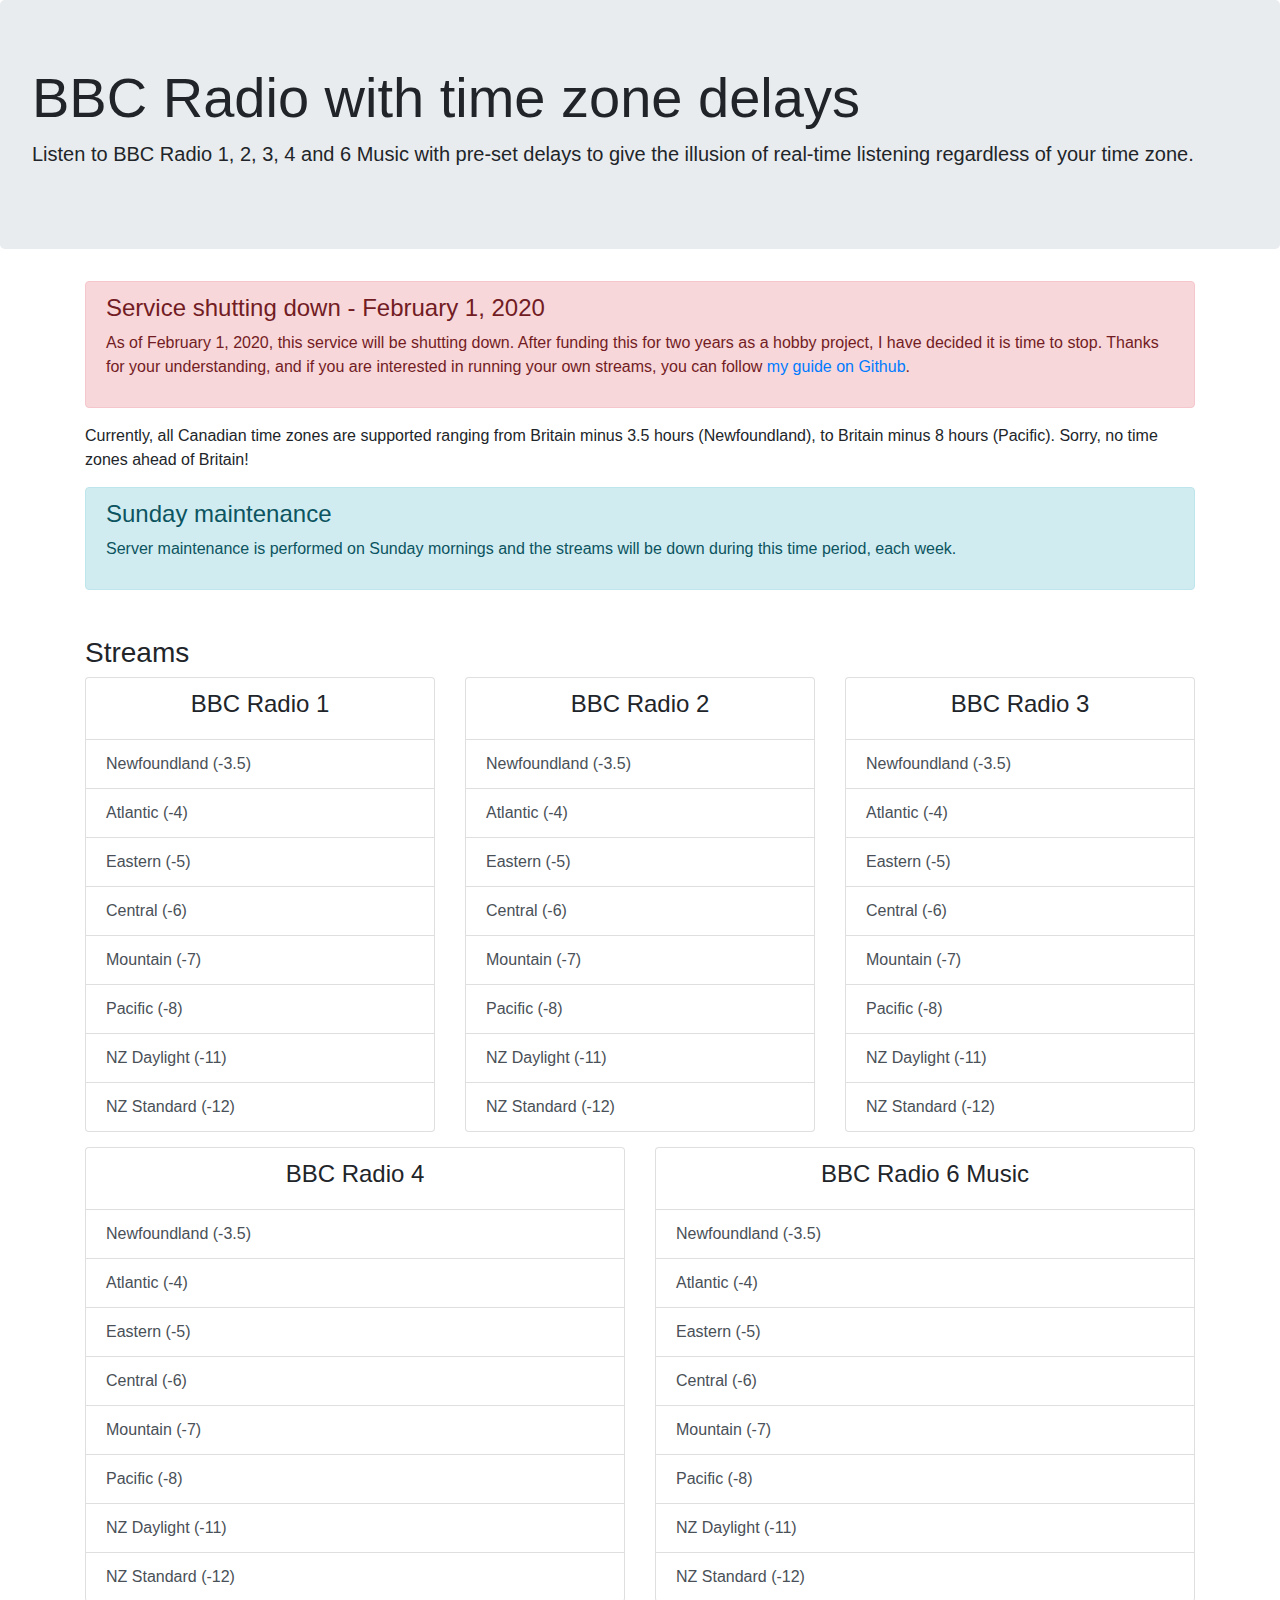
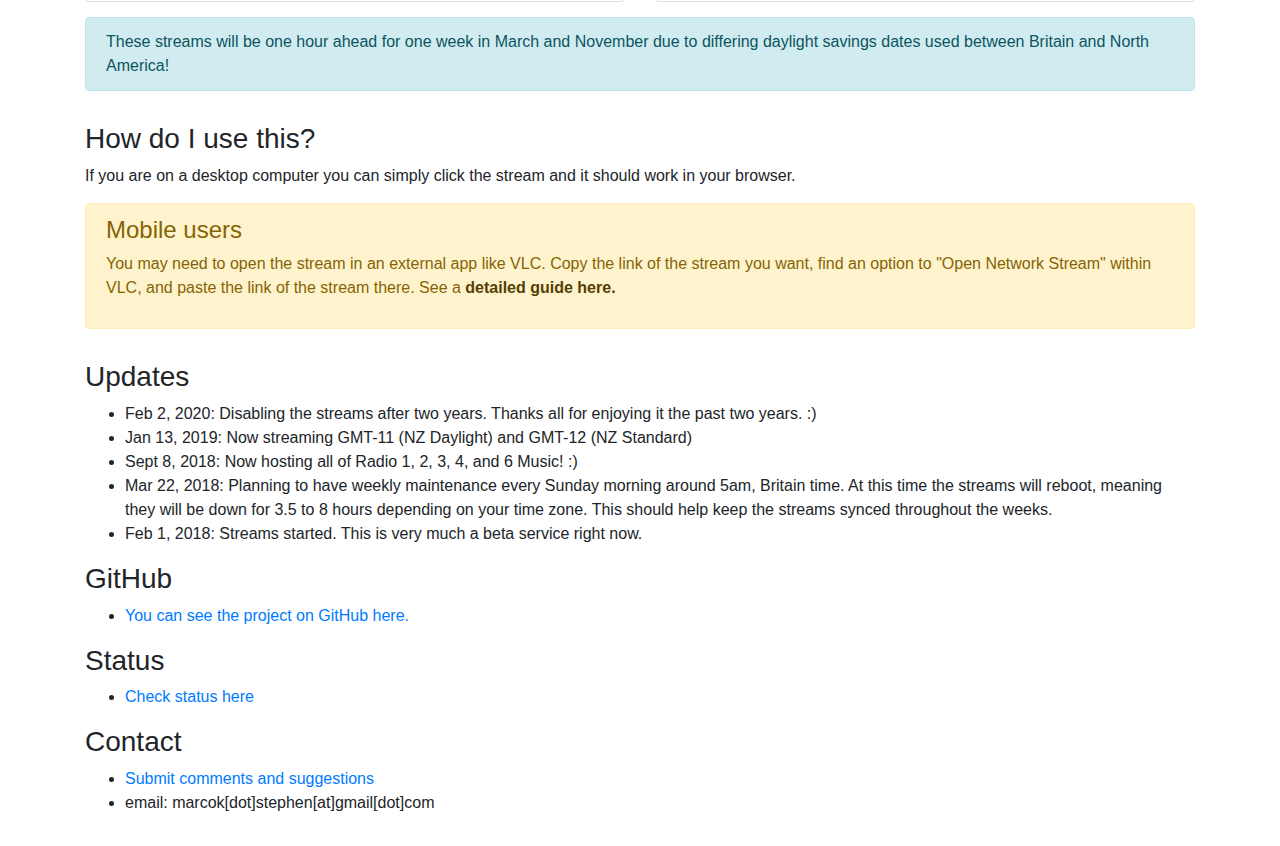
<file: index.html>
<!doctype html>
<html lang="en">
  <head>
    <!-- Global site tag (gtag.js) - Google Analytics -->
    <script async src="https://www.googletagmanager.com/gtag/js?id=UA-113816092-1"></script>
    <script>
      window.dataLayer = window.dataLayer || [];
      function gtag(){dataLayer.push(arguments);}
      gtag('js', new Date());

      gtag('config', 'UA-113816092-1');
    </script>

    <!-- Required meta tags -->
    <meta charset="utf-8">
    <meta name="viewport" content="width=device-width, initial-scale=1, shrink-to-fit=no">

    <!-- Bootstrap CSS -->
    <link rel="stylesheet" href="https://maxcdn.bootstrapcdn.com/bootstrap/4.0.0/css/bootstrap.min.css" integrity="sha384-Gn5384xqQ1aoWXA+058RXPxPg6fy4IWvTNh0E263XmFcJlSAwiGgFAW/dAiS6JXm" crossorigin="anonymous">
    <link rel="stylesheet" href="mystyle.css">

    <meta name="description" content="Listen to BBC Radio 2, Radio 4, and Radio 1 with hour delays to allow real-time listening in different time zones" />

    <title>BBC Radio - Time Zone Delays</title>
  </head>

  <body>

    <div class="jumbotron">
      <h1 class="display-4">BBC Radio with time zone delays</h1>
      <p class="lead">Listen to BBC Radio 1, 2, 3, 4 and 6 Music with pre-set delays to give the illusion of real-time listening regardless of your time zone.</p>
    </div>
    
    <div class="container">
      <div class="alert alert-danger" role="alert">
        <h4 class="alert-heading">Service shutting down - February 1, 2020</h4>
        <p>As of February 1, 2020, this service will be shutting down. After funding this for two years as a hobby project, I have decided it is time to stop. Thanks for your understanding, and if you are interested in running your own streams, you can follow <a href="https://github.com/marcokstephen/BBCRadioDelay">my guide on Github</a>.</p>
      </div>
    </div>
    
    <div class="container">
      Currently, all Canadian time zones are supported ranging from Britain minus 3.5 hours (Newfoundland), to Britain minus 8 hours (Pacific). Sorry, no time zones ahead of Britain!
    </div>
    
    <div class="spacer"></div>

    <div class="container">
      <div class="alert alert-info" role="alert">
        <h4 class="alert-heading">Sunday maintenance</h4>
        <p>Server maintenance is performed on Sunday mornings and the streams will be down during this time period, each week.</p>
      </div>
    </div>

    <div class="spacer"></div>
    <div class="spacer"></div>

    <div class="container">
      <h3>Streams</h3>
      <div class="row">
        <div class="col-sm">
          <ul class="list-group">
            <li class="list-group-item text-center"><h4>BBC Radio 1</h4></li>
            <a href="http://player.radioforexpats.co.uk/radio1/3-5" class="list-group-item list-group-item-action">Newfoundland (-3.5)</a>
            <a href="http://player.radioforexpats.co.uk/radio1/4" class="list-group-item list-group-item-action">Atlantic (-4)</a>
            <a href="http://player.radioforexpats.co.uk/radio1/5" class="list-group-item list-group-item-action">Eastern (-5)</a>
            <a href="http://player.radioforexpats.co.uk/radio1/6" class="list-group-item list-group-item-action">Central (-6)</a>
            <a href="http://player.radioforexpats.co.uk/radio1/7" class="list-group-item list-group-item-action">Mountain (-7)</a>
            <a href="http://player.radioforexpats.co.uk/radio1/8" class="list-group-item list-group-item-action">Pacific (-8)</a>
            <a href="http://player.radioforexpats.co.uk/radio1/11" class="list-group-item list-group-item-action">NZ Daylight (-11)</a>
            <a href="http://player.radioforexpats.co.uk/radio1/12" class="list-group-item list-group-item-action">NZ Standard (-12)</a>
          </ul>
        </div>
        <div class="col-sm">
          <ul class="list-group">
            <li class="list-group-item text-center"><h4>BBC Radio 2</h4></li>
            <a href="http://player.radioforexpats.co.uk/radio2/3-5" class="list-group-item list-group-item-action">Newfoundland (-3.5)</a>
            <a href="http://player.radioforexpats.co.uk/radio2/4" class="list-group-item list-group-item-action">Atlantic (-4)</a>
            <a href="http://player.radioforexpats.co.uk/radio2/5" class="list-group-item list-group-item-action">Eastern (-5)</a>
            <a href="http://player.radioforexpats.co.uk/radio2/6" class="list-group-item list-group-item-action">Central (-6)</a>
            <a href="http://player.radioforexpats.co.uk/radio2/7" class="list-group-item list-group-item-action">Mountain (-7)</a>
            <a href="http://player.radioforexpats.co.uk/radio2/8" class="list-group-item list-group-item-action">Pacific (-8)</a>
            <a href="http://player.radioforexpats.co.uk/radio2/11" class="list-group-item list-group-item-action">NZ Daylight (-11)</a>
            <a href="http://player.radioforexpats.co.uk/radio2/12" class="list-group-item list-group-item-action">NZ Standard (-12)</a>
          </ul>
        </div>
        <div class="col-sm">
          <ul class="list-group">
            <li class="list-group-item text-center"><h4>BBC Radio 3</h4></li>
            <a href="http://player.radioforexpats.co.uk/radio3/3-5" class="list-group-item list-group-item-action">Newfoundland (-3.5)</a>
            <a href="http://player.radioforexpats.co.uk/radio3/4" class="list-group-item list-group-item-action">Atlantic (-4)</a>
            <a href="http://player.radioforexpats.co.uk/radio3/5" class="list-group-item list-group-item-action">Eastern (-5)</a>
            <a href="http://player.radioforexpats.co.uk/radio3/6" class="list-group-item list-group-item-action">Central (-6)</a>
            <a href="http://player.radioforexpats.co.uk/radio3/7" class="list-group-item list-group-item-action">Mountain (-7)</a>
            <a href="http://player.radioforexpats.co.uk/radio3/8" class="list-group-item list-group-item-action">Pacific (-8)</a>
            <a href="http://player.radioforexpats.co.uk/radio3/11" class="list-group-item list-group-item-action">NZ Daylight (-11)</a>
            <a href="http://player.radioforexpats.co.uk/radio3/12" class="list-group-item list-group-item-action">NZ Standard (-12)</a>
          </ul>
        </div>
      </div>
      <div class="spacer"></div>
      <div class="row">
        <div class="col-sm">
          <ul class="list-group">
            <li class="list-group-item text-center"><h4>BBC Radio 4</h4></li>
            <a href="http://player.radioforexpats.co.uk/radio4fm/3-5" class="list-group-item list-group-item-action">Newfoundland (-3.5)</a>
            <a href="http://player.radioforexpats.co.uk/radio4fm/4" class="list-group-item list-group-item-action">Atlantic (-4)</a>
            <a href="http://player.radioforexpats.co.uk/radio4fm/5" class="list-group-item list-group-item-action">Eastern (-5)</a>
            <a href="http://player.radioforexpats.co.uk/radio4fm/6" class="list-group-item list-group-item-action">Central (-6)</a>
            <a href="http://player.radioforexpats.co.uk/radio4fm/7" class="list-group-item list-group-item-action">Mountain (-7)</a>
            <a href="http://player.radioforexpats.co.uk/radio4fm/8" class="list-group-item list-group-item-action">Pacific (-8)</a>
            <a href="http://player.radioforexpats.co.uk/radio4fm/11" class="list-group-item list-group-item-action">NZ Daylight (-11)</a>
            <a href="http://player.radioforexpats.co.uk/radio4fm/12" class="list-group-item list-group-item-action">NZ Standard (-12)</a>
          </ul>
        </div>
        <div class="col-sm">
          <ul class="list-group">
            <li class="list-group-item text-center"><h4>BBC Radio 6 Music</h4></li>
            <a href="http://player.radioforexpats.co.uk/6music/3-5" class="list-group-item list-group-item-action">Newfoundland (-3.5)</a>
            <a href="http://player.radioforexpats.co.uk/6music/4" class="list-group-item list-group-item-action">Atlantic (-4)</a>
            <a href="http://player.radioforexpats.co.uk/6music/5" class="list-group-item list-group-item-action">Eastern (-5)</a>
            <a href="http://player.radioforexpats.co.uk/6music/6" class="list-group-item list-group-item-action">Central (-6)</a>
            <a href="http://player.radioforexpats.co.uk/6music/7" class="list-group-item list-group-item-action">Mountain (-7)</a>
            <a href="http://player.radioforexpats.co.uk/6music/8" class="list-group-item list-group-item-action">Pacific (-8)</a>
            <a href="http://player.radioforexpats.co.uk/6music/11" class="list-group-item list-group-item-action">NZ Daylight (-11)</a>
            <a href="http://player.radioforexpats.co.uk/6music/12" class="list-group-item list-group-item-action">NZ Standard (-12)</a>
          </ul>
        </div>
      </div>
    </div>

    <div class="spacer"></div>

    <div class="container">
      <div class="alert alert-info" role="alert">
        These streams will be one hour ahead for one week in March and November due to differing daylight savings dates used between Britain and North America!
      </div>
    </div>

    <div class="spacer"></div>

    <div class="container">
      <h3>How do I use this?</h3>
      If you are on a desktop computer you can simply click the stream and it should work in your browser.
      <div class="spacer"></div>
      <div class="alert alert-warning" role="alert">
        <h4 class="alert-heading">Mobile users</h4>
        <p>You may need to open the stream in an external app like VLC. Copy the link of the stream you want, find an option to "Open Network Stream" within VLC, and paste the link of the stream there. See a <a href="mobileguide.html" target=_blank class="alert-link">detailed guide here.</a></p>
      </div>
    </div>

    <div class="spacer"></div>

    <div class="container">
      <h3>Updates</h3>
      <ul>
        <li>Feb 2, 2020: Disabling the streams after two years. Thanks all for enjoying it the past two years. :)</li>
        <li>Jan 13, 2019: Now streaming GMT-11 (NZ Daylight) and GMT-12 (NZ Standard)</li>
        <li>Sept 8, 2018: Now hosting all of Radio 1, 2, 3, 4, and 6 Music! :)</li>
        <li>Mar 22, 2018: Planning to have weekly maintenance every Sunday morning around 5am, Britain time. At this time the streams will reboot, meaning they will be down for 3.5 to 8 hours depending on your time zone. This should help keep the streams synced throughout the weeks.</li>
        <li>Feb 1, 2018: Streams started. This is very much a beta service right now.</li>
      </ul>
    </div>
    
    <div class="container">
      <h3>GitHub</h3>
      <ul>
        <li><a href="https://github.com/marcokstephen/BBCRadioDelay">You can see the project on GitHub here.</a></li>
      </ul>
    </div>

    <div class="container">
      <h3>Status</h3>
      <ul>
        <li><a href="http://player.radioforexpats.co.uk/status.xsl">Check status here</a></li>
      </ul>
    </div>

    <div class="container">
      <h3>Contact</h3>
      <ul>
        <li><a href="http://marcokstephen.github.io/comment.html">Submit comments and suggestions</a></li>
        <li>email: marcok[dot]stephen[at]gmail[dot]com</li>
      </ul>
    </div>

    <div class="spacer"></div>

    <!-- Optional JavaScript -->
    <!-- jQuery first, then Popper.js, then Bootstrap JS -->
    <!-- <script src="https://code.jquery.com/jquery-3.2.1.slim.min.js" integrity="sha384-KJ3o2DKtIkvYIK3UENzmM7KCkRr/rE9/Qpg6aAZGJwFDMVNA/GpGFF93hXpG5KkN" crossorigin="anonymous"></script>
    <script src="https://cdnjs.cloudflare.com/ajax/libs/popper.js/1.12.9/umd/popper.min.js" integrity="sha384-ApNbgh9B+Y1QKtv3Rn7W3mgPxhU9K/ScQsAP7hUibX39j7fakFPskvXusvfa0b4Q" crossorigin="anonymous"></script>
    <script src="https://maxcdn.bootstrapcdn.com/bootstrap/4.0.0/js/bootstrap.min.js" integrity="sha384-JZR6Spejh4U02d8jOt6vLEHfe/JQGiRRSQQxSfFWpi1MquVdAyjUar5+76PVCmYl" crossorigin="anonymous"></script> -->

  </body>
</html>
</file>
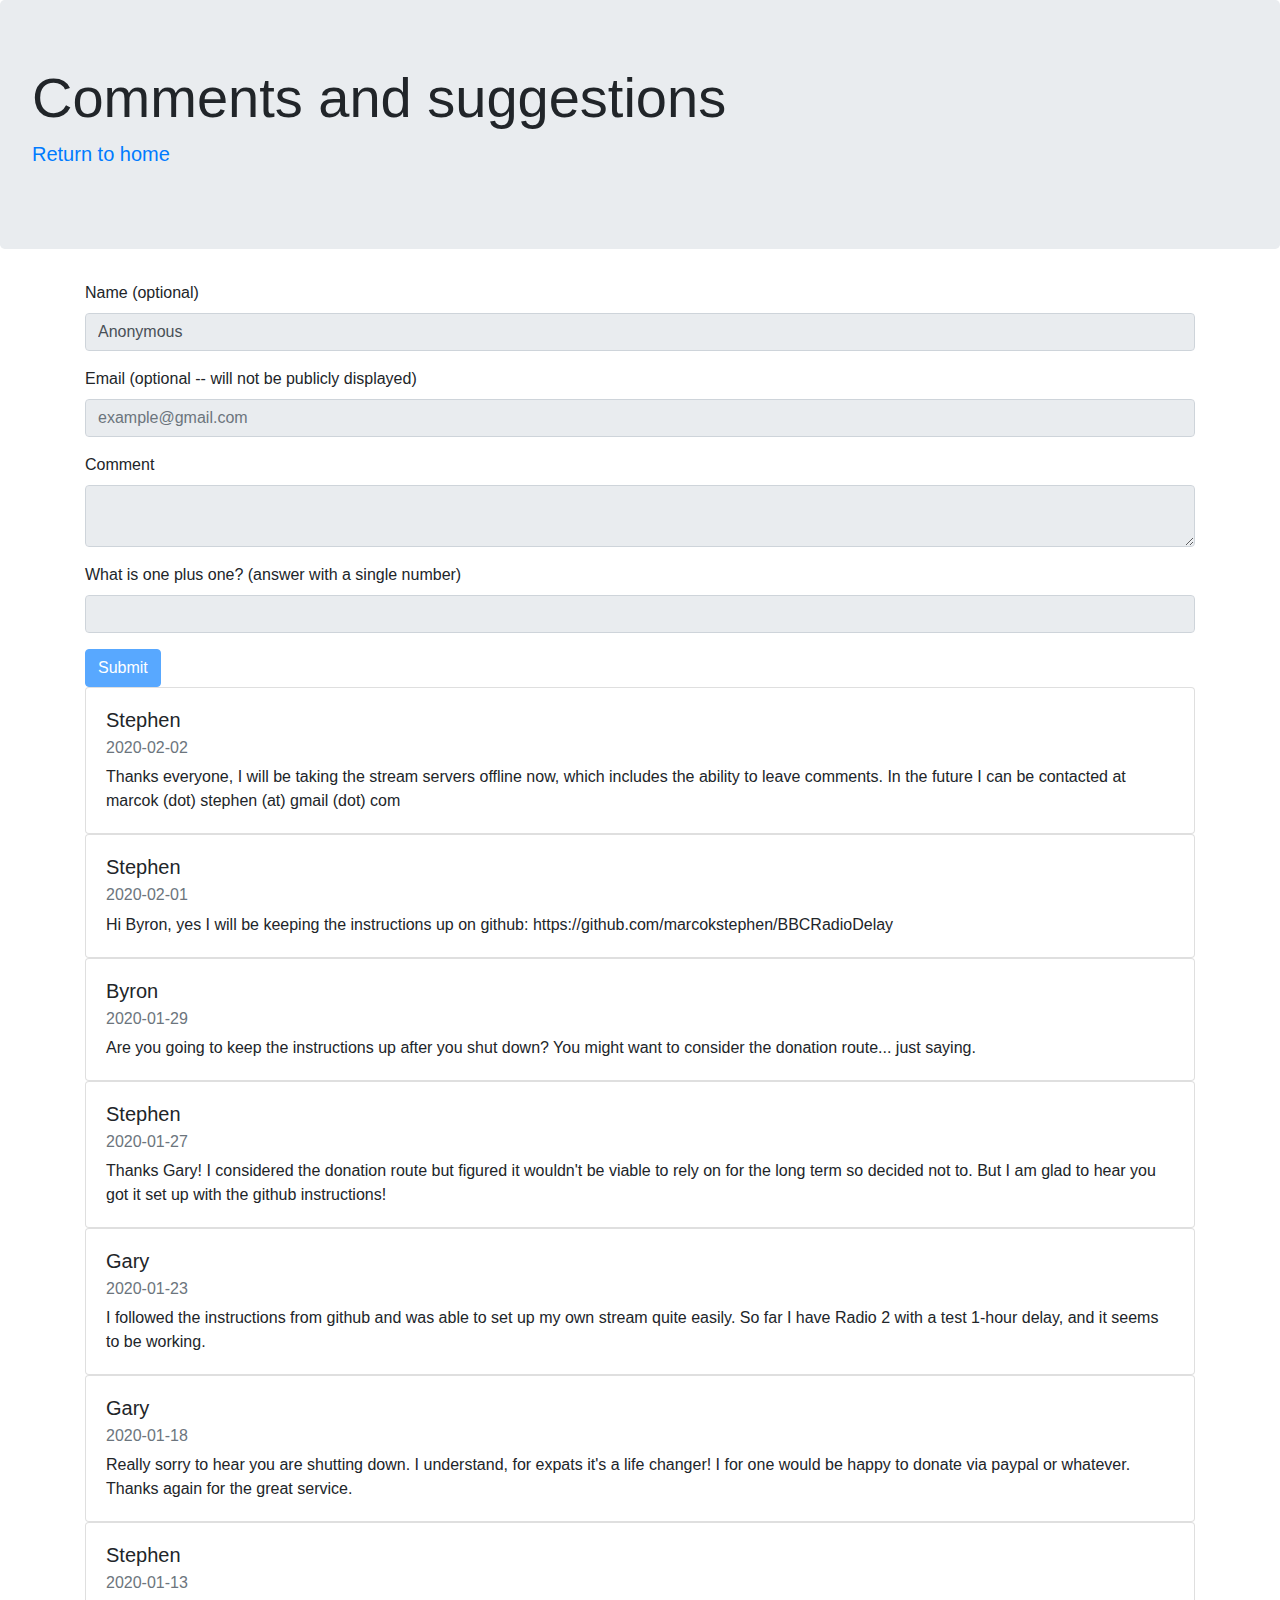
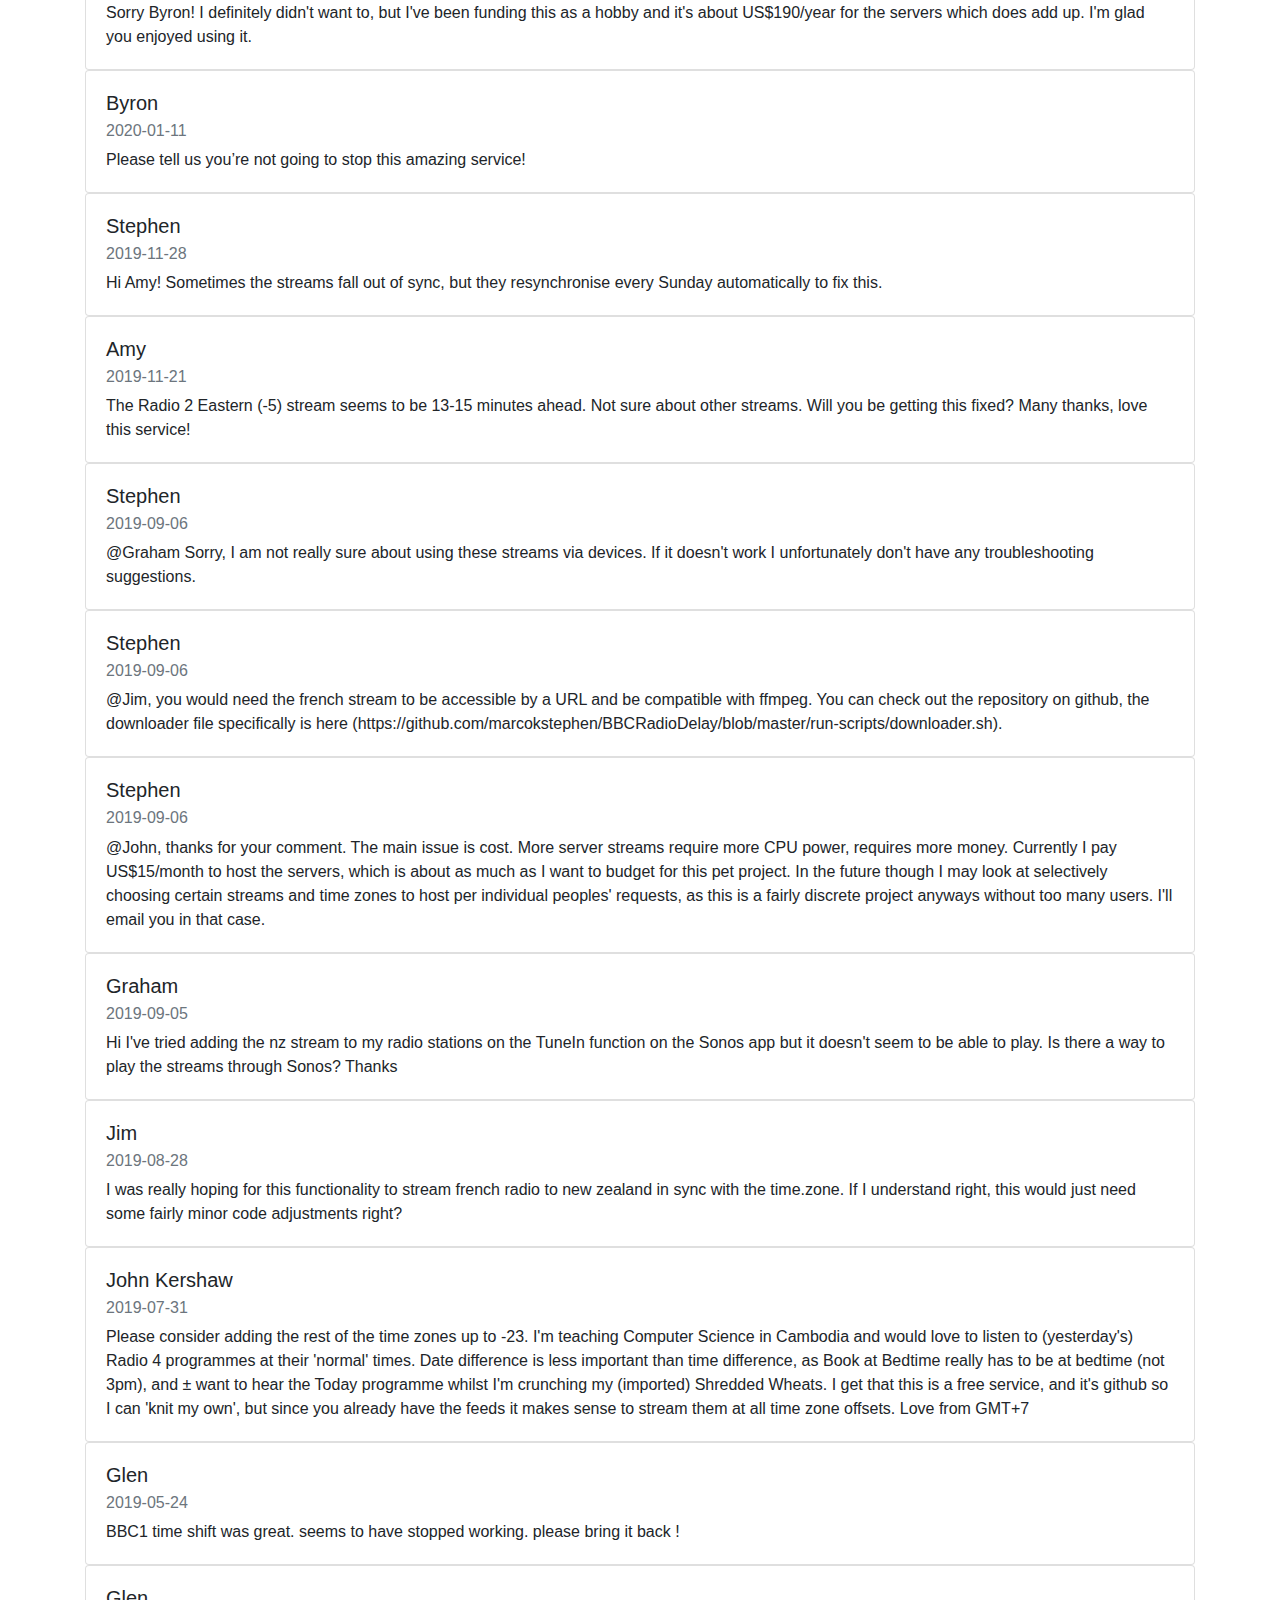
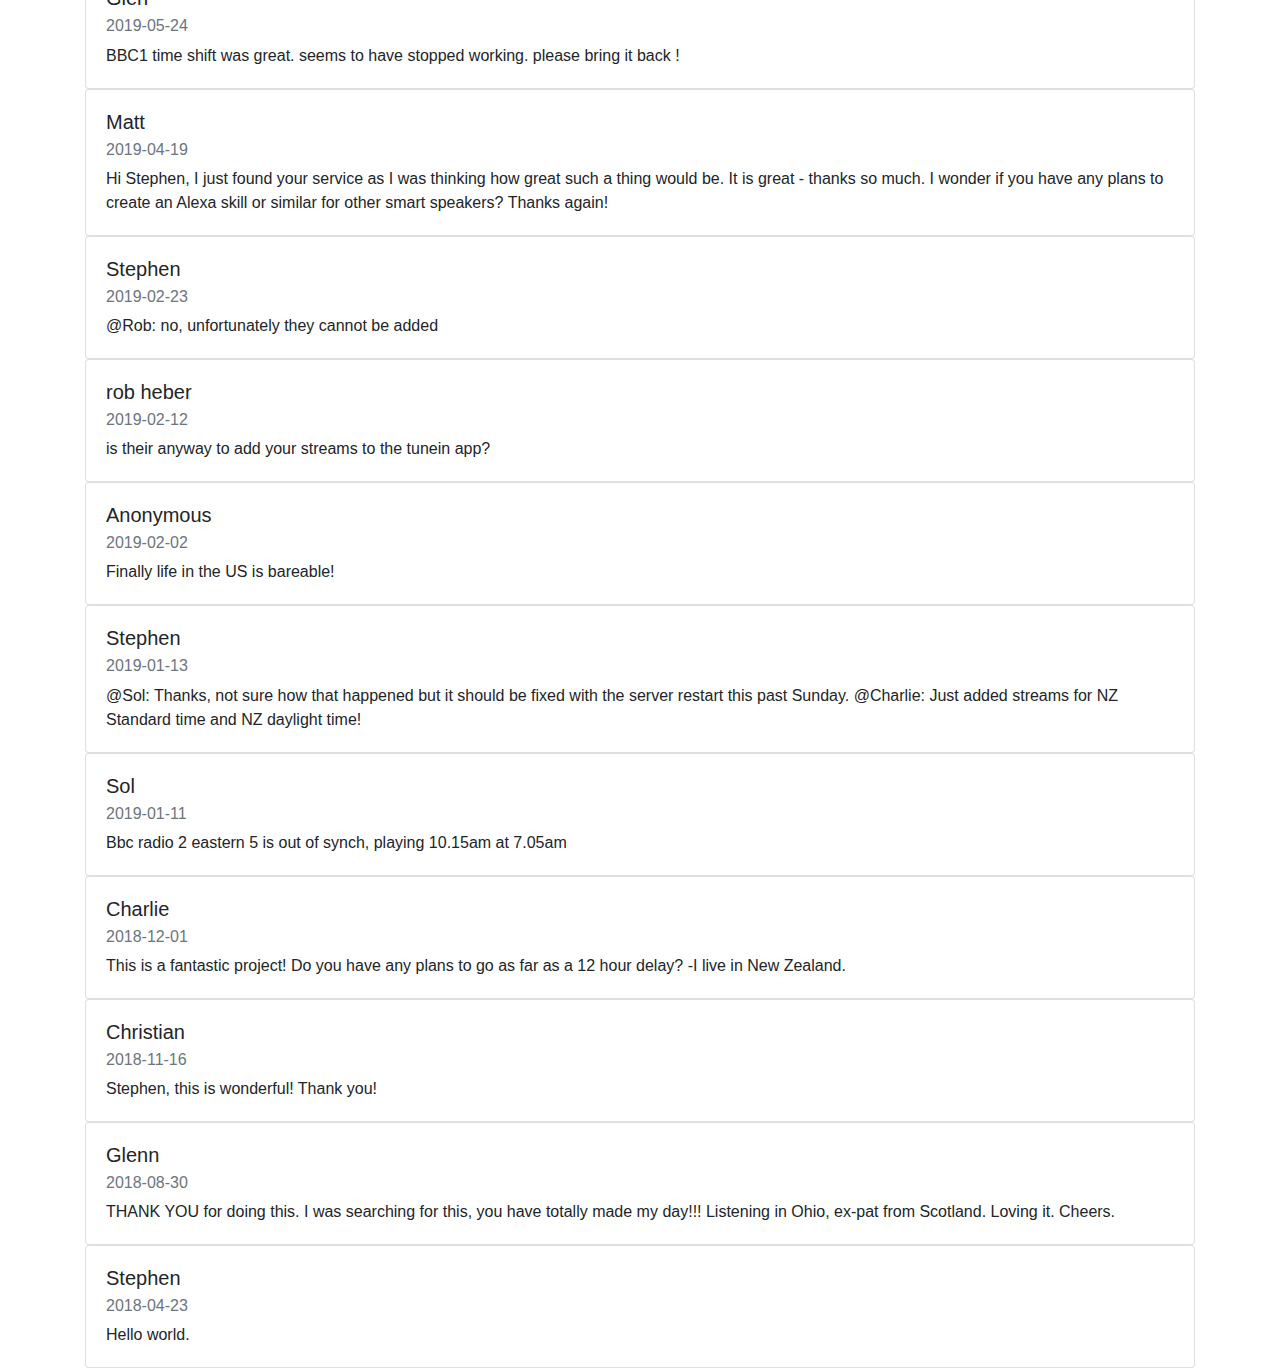
<file: comment.html>
<!doctype html>
<html lang="en">
  <head>
    <!-- Global site tag (gtag.js) - Google Analytics -->
    <script async src="https://www.googletagmanager.com/gtag/js?id=UA-113816092-1"></script>
    <script>
      window.dataLayer = window.dataLayer || [];
      function gtag(){dataLayer.push(arguments);}
      gtag('js', new Date());

      gtag('config', 'UA-113816092-1');
    </script>

    <!-- Required meta tags -->
    <meta charset="utf-8">
    <meta name="viewport" content="width=device-width, initial-scale=1, shrink-to-fit=no">

    <!-- Bootstrap CSS -->
    <link rel="stylesheet" href="https://maxcdn.bootstrapcdn.com/bootstrap/4.0.0/css/bootstrap.min.css" integrity="sha384-Gn5384xqQ1aoWXA+058RXPxPg6fy4IWvTNh0E263XmFcJlSAwiGgFAW/dAiS6JXm" crossorigin="anonymous">
    <link rel="stylesheet" href="http://radioforexpats.co.uk/mystyle.css">

    <title>BBC Radio - Time Zone Delays - Comments</title>
  </head>

  <body>

    <div class="jumbotron">
      <h1 class="display-4">Comments and suggestions</h1>
      <p class="lead"><a href="http://radioforexpats.co.uk">Return to home</a></p>
    </div>

    <div class="container">

    <form action="#" method="post">
      <div class="form-group">
        <label for="input1">Name (optional)</label>
        <input type="text" name="firstname" class="form-control" id="input1" value="Anonymous" disabled="true">
      </div>
      <div class="form-group">
        <label for="input4">Email (optional -- will not be publicly displayed)</label>
        <input type="text" name="email" class="form-control" id="input4" placeholder="example@gmail.com" disabled="true">
      </div>
      <div class="form-group">
        <label for="input2">Comment</label>
        <textarea class="form-control" id="input2" rows="2" name="comment" disabled="true"></textarea>
      </div>
      <div class="form-group">
        <label for="input3">What is one plus one? (answer with a single number)</label>
        <input type="text" name="stq" class="form-control" id="input3" disabled="true">
      </div>
      <button type="submit" class="btn btn-primary" disabled="true">Submit</button>
    </form>
    </div>

    <div class="spacer"></div>

<div class="container"><div class="card"><div class="card-body"><h5 class="card-title">Stephen</h5><h6 class="card-subtitle mb-2 text-muted">2020-02-02</h5><p class="card-text">Thanks everyone, I will be taking the stream servers offline now, which includes the ability to leave comments. In the future I can be contacted at marcok (dot) stephen (at) gmail (dot) com</p></div></div></div><div class="spacer"></div><div class="container"><div class="card"><div class="card-body"><h5 class="card-title">Stephen</h5><h6 class="card-subtitle mb-2 text-muted">2020-02-01</h5><p class="card-text">Hi Byron, yes I will be keeping the instructions up on github: https://github.com/marcokstephen/BBCRadioDelay</p></div></div></div><div class="spacer"></div><div class="container"><div class="card"><div class="card-body"><h5 class="card-title">Byron</h5><h6 class="card-subtitle mb-2 text-muted">2020-01-29</h5><p class="card-text">Are you going to keep the instructions up after you shut down?  You might want to consider the donation route... just saying.</p></div></div></div><div class="spacer"></div><div class="container"><div class="card"><div class="card-body"><h5 class="card-title">Stephen</h5><h6 class="card-subtitle mb-2 text-muted">2020-01-27</h5><p class="card-text">Thanks Gary! I considered the donation route but figured it wouldn't be viable to rely on for the long term so decided not to. But I am glad to hear you got it set up with the github instructions!</p></div></div></div><div class="spacer"></div><div class="container"><div class="card"><div class="card-body"><h5 class="card-title">Gary</h5><h6 class="card-subtitle mb-2 text-muted">2020-01-23</h5><p class="card-text">I followed the instructions from github and was able to set up my own stream quite easily.  So far I have Radio 2 with a test 1-hour delay, and it seems to be working.</p></div></div></div><div class="spacer"></div><div class="container"><div class="card"><div class="card-body"><h5 class="card-title">Gary</h5><h6 class="card-subtitle mb-2 text-muted">2020-01-18</h5><p class="card-text">Really sorry to hear you are shutting down.  I understand, for expats it's a life changer!  I for one would be happy to donate via paypal or whatever.  Thanks again for the great service.</p></div></div></div><div class="spacer"></div><div class="container"><div class="card"><div class="card-body"><h5 class="card-title">Stephen</h5><h6 class="card-subtitle mb-2 text-muted">2020-01-13</h5><p class="card-text">Sorry Byron! I definitely didn't want to, but I've been funding this as a hobby and it's about US$190/year for the servers which does add up. I'm glad you enjoyed using it.</p></div></div></div><div class="spacer"></div><div class="container"><div class="card"><div class="card-body"><h5 class="card-title">Byron</h5><h6 class="card-subtitle mb-2 text-muted">2020-01-11</h5><p class="card-text">Please tell us you’re not going to stop this amazing service!</p></div></div></div><div class="spacer"></div><div class="container"><div class="card"><div class="card-body"><h5 class="card-title">Stephen</h5><h6 class="card-subtitle mb-2 text-muted">2019-11-28</h5><p class="card-text">Hi Amy! Sometimes the streams fall out of sync, but they resynchronise every Sunday automatically to fix this.</p></div></div></div><div class="spacer"></div><div class="container"><div class="card"><div class="card-body"><h5 class="card-title">Amy</h5><h6 class="card-subtitle mb-2 text-muted">2019-11-21</h5><p class="card-text">The Radio 2 Eastern (-5) stream seems to be 13-15 minutes ahead. Not sure about other streams. Will you be getting this fixed? Many thanks, love this service!</p></div></div></div><div class="spacer"></div><div class="container"><div class="card"><div class="card-body"><h5 class="card-title">Stephen</h5><h6 class="card-subtitle mb-2 text-muted">2019-09-06</h5><p class="card-text">@Graham Sorry, I am not really sure about using these streams via devices. If it doesn't work I unfortunately don't have any troubleshooting suggestions.</p></div></div></div><div class="spacer"></div><div class="container"><div class="card"><div class="card-body"><h5 class="card-title">Stephen</h5><h6 class="card-subtitle mb-2 text-muted">2019-09-06</h5><p class="card-text">@Jim, you would need the french stream to be accessible by a URL and be compatible with ffmpeg. You can check out the repository on github, the downloader file specifically is here (https://github.com/marcokstephen/BBCRadioDelay/blob/master/run-scripts/downloader.sh).</p></div></div></div><div class="spacer"></div><div class="container"><div class="card"><div class="card-body"><h5 class="card-title">Stephen</h5><h6 class="card-subtitle mb-2 text-muted">2019-09-06</h5><p class="card-text">@John, thanks for your comment. The main issue is cost. More server streams require more CPU power, requires more money. Currently I pay US$15/month to host the servers, which is about as much as I want to budget for this pet project. In the future though I may look at selectively choosing certain streams and time zones to host per individual peoples' requests, as this is a fairly discrete project anyways without too many users. I'll email you in that case.</p></div></div></div><div class="spacer"></div><div class="container"><div class="card"><div class="card-body"><h5 class="card-title">Graham</h5><h6 class="card-subtitle mb-2 text-muted">2019-09-05</h5><p class="card-text">Hi
I've tried adding the nz stream to my radio stations on the TuneIn function on the Sonos app but it doesn't seem to be able to play. Is there a way to play the streams through Sonos?

Thanks</p></div></div></div><div class="spacer"></div><div class="container"><div class="card"><div class="card-body"><h5 class="card-title">Jim</h5><h6 class="card-subtitle mb-2 text-muted">2019-08-28</h5><p class="card-text">I was really hoping for this functionality to stream french radio to new zealand in sync with the time.zone. 
If I understand right, this would just need some fairly minor code adjustments right?</p></div></div></div><div class="spacer"></div><div class="container"><div class="card"><div class="card-body"><h5 class="card-title">John Kershaw</h5><h6 class="card-subtitle mb-2 text-muted">2019-07-31</h5><p class="card-text">Please consider adding the rest of the time zones up to -23. I'm teaching Computer Science in Cambodia and would love to listen to (yesterday's) Radio 4 programmes at their 'normal' times. Date difference is less important than time difference, as Book at Bedtime really has to be at bedtime (not 3pm), and ± want to hear the Today programme whilst I'm crunching my (imported) Shredded Wheats. I get that this is a free service, and it's github so I can 'knit my own', but since you already have the feeds it makes sense to stream them at all time zone offsets. 

Love from GMT+7</p></div></div></div><div class="spacer"></div><div class="container"><div class="card"><div class="card-body"><h5 class="card-title">Glen</h5><h6 class="card-subtitle mb-2 text-muted">2019-05-24</h5><p class="card-text">BBC1 time shift was great.  seems to have stopped working.
please bring it back !</p></div></div></div><div class="spacer"></div><div class="container"><div class="card"><div class="card-body"><h5 class="card-title">Glen</h5><h6 class="card-subtitle mb-2 text-muted">2019-05-24</h5><p class="card-text">BBC1 time shift was great.  seems to have stopped working.
please bring it back !</p></div></div></div><div class="spacer"></div><div class="container"><div class="card"><div class="card-body"><h5 class="card-title">Matt</h5><h6 class="card-subtitle mb-2 text-muted">2019-04-19</h5><p class="card-text">Hi Stephen, I just found your service as I was thinking how great such a thing would be. It is great - thanks so much. I wonder if you have any plans to create an Alexa skill or similar for other smart speakers? Thanks again! </p></div></div></div><div class="spacer"></div><div class="container"><div class="card"><div class="card-body"><h5 class="card-title">Stephen</h5><h6 class="card-subtitle mb-2 text-muted">2019-02-23</h5><p class="card-text">@Rob: no, unfortunately they cannot be added</p></div></div></div><div class="spacer"></div><div class="container"><div class="card"><div class="card-body"><h5 class="card-title">rob heber</h5><h6 class="card-subtitle mb-2 text-muted">2019-02-12</h5><p class="card-text">is their anyway to add your streams to the tunein app?</p></div></div></div><div class="spacer"></div><div class="container"><div class="card"><div class="card-body"><h5 class="card-title">Anonymous</h5><h6 class="card-subtitle mb-2 text-muted">2019-02-02</h5><p class="card-text">Finally life in the US is bareable!</p></div></div></div><div class="spacer"></div><div class="container"><div class="card"><div class="card-body"><h5 class="card-title">Stephen</h5><h6 class="card-subtitle mb-2 text-muted">2019-01-13</h5><p class="card-text">@Sol: Thanks, not sure how that happened but it should be fixed with the server restart this past Sunday. @Charlie: Just added streams for NZ Standard time and NZ daylight time!</p></div></div></div><div class="spacer"></div><div class="container"><div class="card"><div class="card-body"><h5 class="card-title">Sol</h5><h6 class="card-subtitle mb-2 text-muted">2019-01-11</h5><p class="card-text">Bbc radio 2 eastern 5 is out of synch, playing 10.15am at 7.05am</p></div></div></div><div class="spacer"></div><div class="container"><div class="card"><div class="card-body"><h5 class="card-title">Charlie</h5><h6 class="card-subtitle mb-2 text-muted">2018-12-01</h5><p class="card-text">This is a fantastic project! Do you have any plans to go as far as a 12 hour delay? -I live in New Zealand. </p></div></div></div><div class="spacer"></div><div class="container"><div class="card"><div class="card-body"><h5 class="card-title">Christian</h5><h6 class="card-subtitle mb-2 text-muted">2018-11-16</h5><p class="card-text">Stephen, this is wonderful! Thank you!</p></div></div></div><div class="spacer"></div><div class="container"><div class="card"><div class="card-body"><h5 class="card-title">Glenn</h5><h6 class="card-subtitle mb-2 text-muted">2018-08-30</h5><p class="card-text">THANK YOU for doing this. I was searching for this, you have totally made my day!!! Listening in Ohio, ex-pat from Scotland. Loving it. Cheers.</p></div></div></div><div class="spacer"></div><div class="container"><div class="card"><div class="card-body"><h5 class="card-title">Stephen</h5><h6 class="card-subtitle mb-2 text-muted">2018-04-23</h5><p class="card-text">Hello world.</p></div></div></div><div class="spacer"></div></div></body></html>
</file>
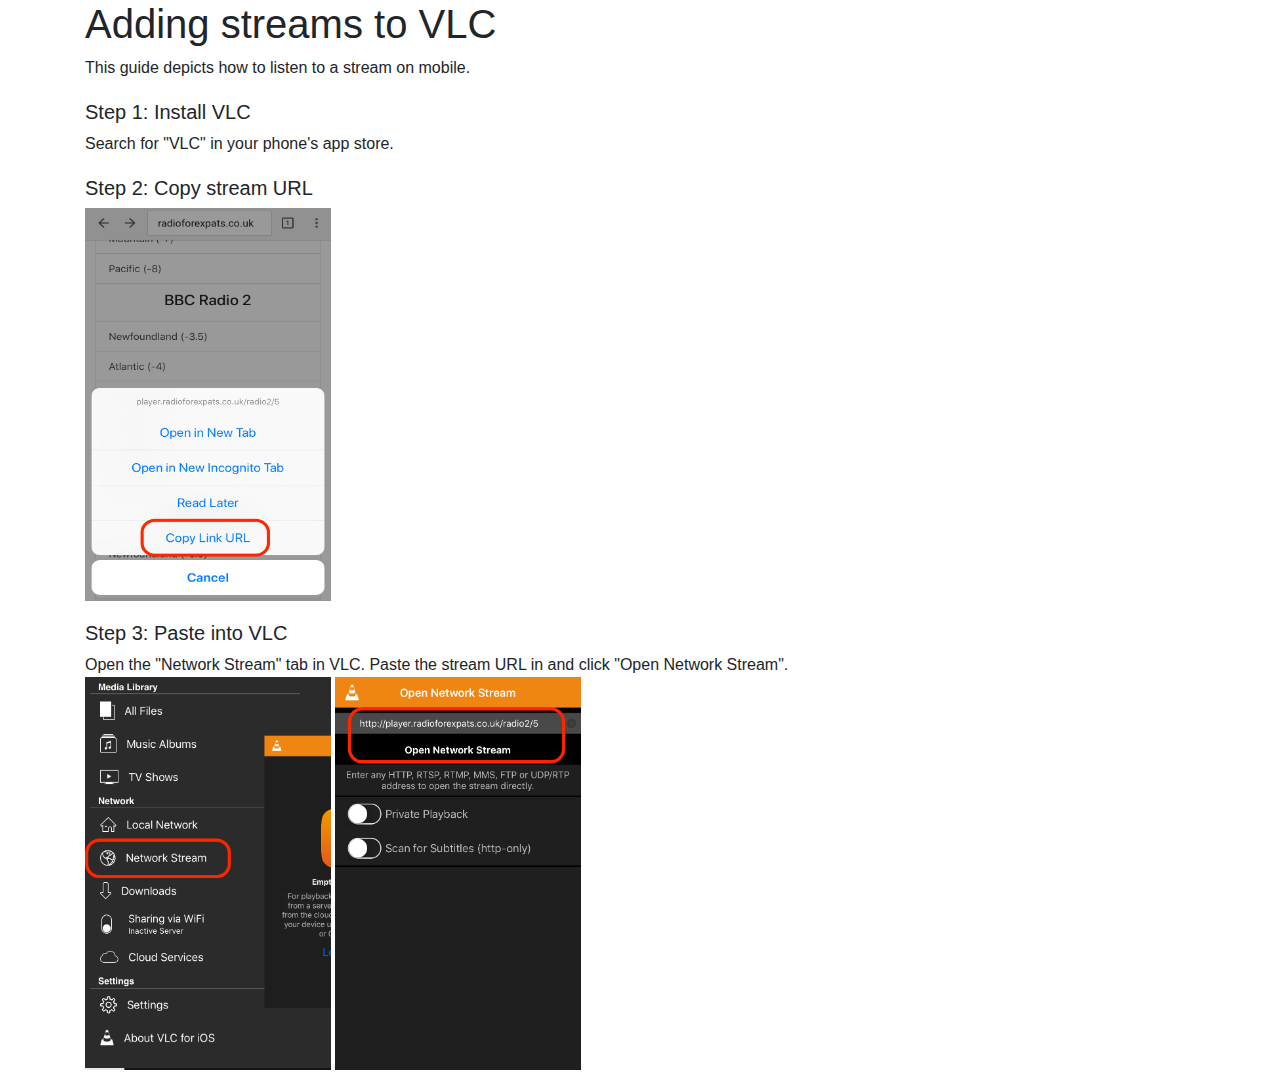
<file: mobileguide.html>
<!doctype html>
<html lang="en">
  <head>
    <!-- Required meta tags -->
    <meta charset="utf-8">
    <meta name="viewport" content="width=device-width, initial-scale=1, shrink-to-fit=no">

    <!-- Bootstrap CSS -->
    <link rel="stylesheet" href="https://maxcdn.bootstrapcdn.com/bootstrap/4.0.0/css/bootstrap.min.css" integrity="sha384-Gn5384xqQ1aoWXA+058RXPxPg6fy4IWvTNh0E263XmFcJlSAwiGgFAW/dAiS6JXm" crossorigin="anonymous">

    <meta name="description" content="Listen to BBC Radio 2, Radio 4, and Radio 1 with hour delays to allow real-time listening in different time zones" />

    <title>BBC Radio - Adding to VLC</title>

    <style>
        .spacer {
            padding:10px;
        }
        .guideimage {
            height:393px;
            width:246px;
        }
    </style>
  </head>

  <body>

    <div class="container">
        <h1>Adding streams to VLC</h1>
        This guide depicts how to listen to a stream on mobile.
    </div>

    <div class="spacer"></div>

    <div class="container">
        <h5>Step 1: Install VLC</h5>
        Search for "VLC" in your phone's app store.

        <div class="spacer"></div>

        <h5>Step 2: Copy stream URL</h5>
        <img src="images/copy.png" class="guideimage" />

        <div class="spacer"></div>

        <h5>Step 3: Paste into VLC</h5>
        Open the "Network Stream" tab in VLC. Paste the stream URL in and click "Open Network Stream".<br />
        <img src="images/vlc.png" class="guideimage" />
        <img src="images/paste.png" class="guideimage" />
    </div>

    <div class="spacer"></div>

    <!-- Optional JavaScript -->
    <!-- jQuery first, then Popper.js, then Bootstrap JS -->
    <!-- <script src="https://code.jquery.com/jquery-3.2.1.slim.min.js" integrity="sha384-KJ3o2DKtIkvYIK3UENzmM7KCkRr/rE9/Qpg6aAZGJwFDMVNA/GpGFF93hXpG5KkN" crossorigin="anonymous"></script>
    <script src="https://cdnjs.cloudflare.com/ajax/libs/popper.js/1.12.9/umd/popper.min.js" integrity="sha384-ApNbgh9B+Y1QKtv3Rn7W3mgPxhU9K/ScQsAP7hUibX39j7fakFPskvXusvfa0b4Q" crossorigin="anonymous"></script>
    <script src="https://maxcdn.bootstrapcdn.com/bootstrap/4.0.0/js/bootstrap.min.js" integrity="sha384-JZR6Spejh4U02d8jOt6vLEHfe/JQGiRRSQQxSfFWpi1MquVdAyjUar5+76PVCmYl" crossorigin="anonymous"></script> -->

  </body>
</html>
</file>
<file: mystyle.css>
.spacer {
    padding-top: 15px
}
</file>
